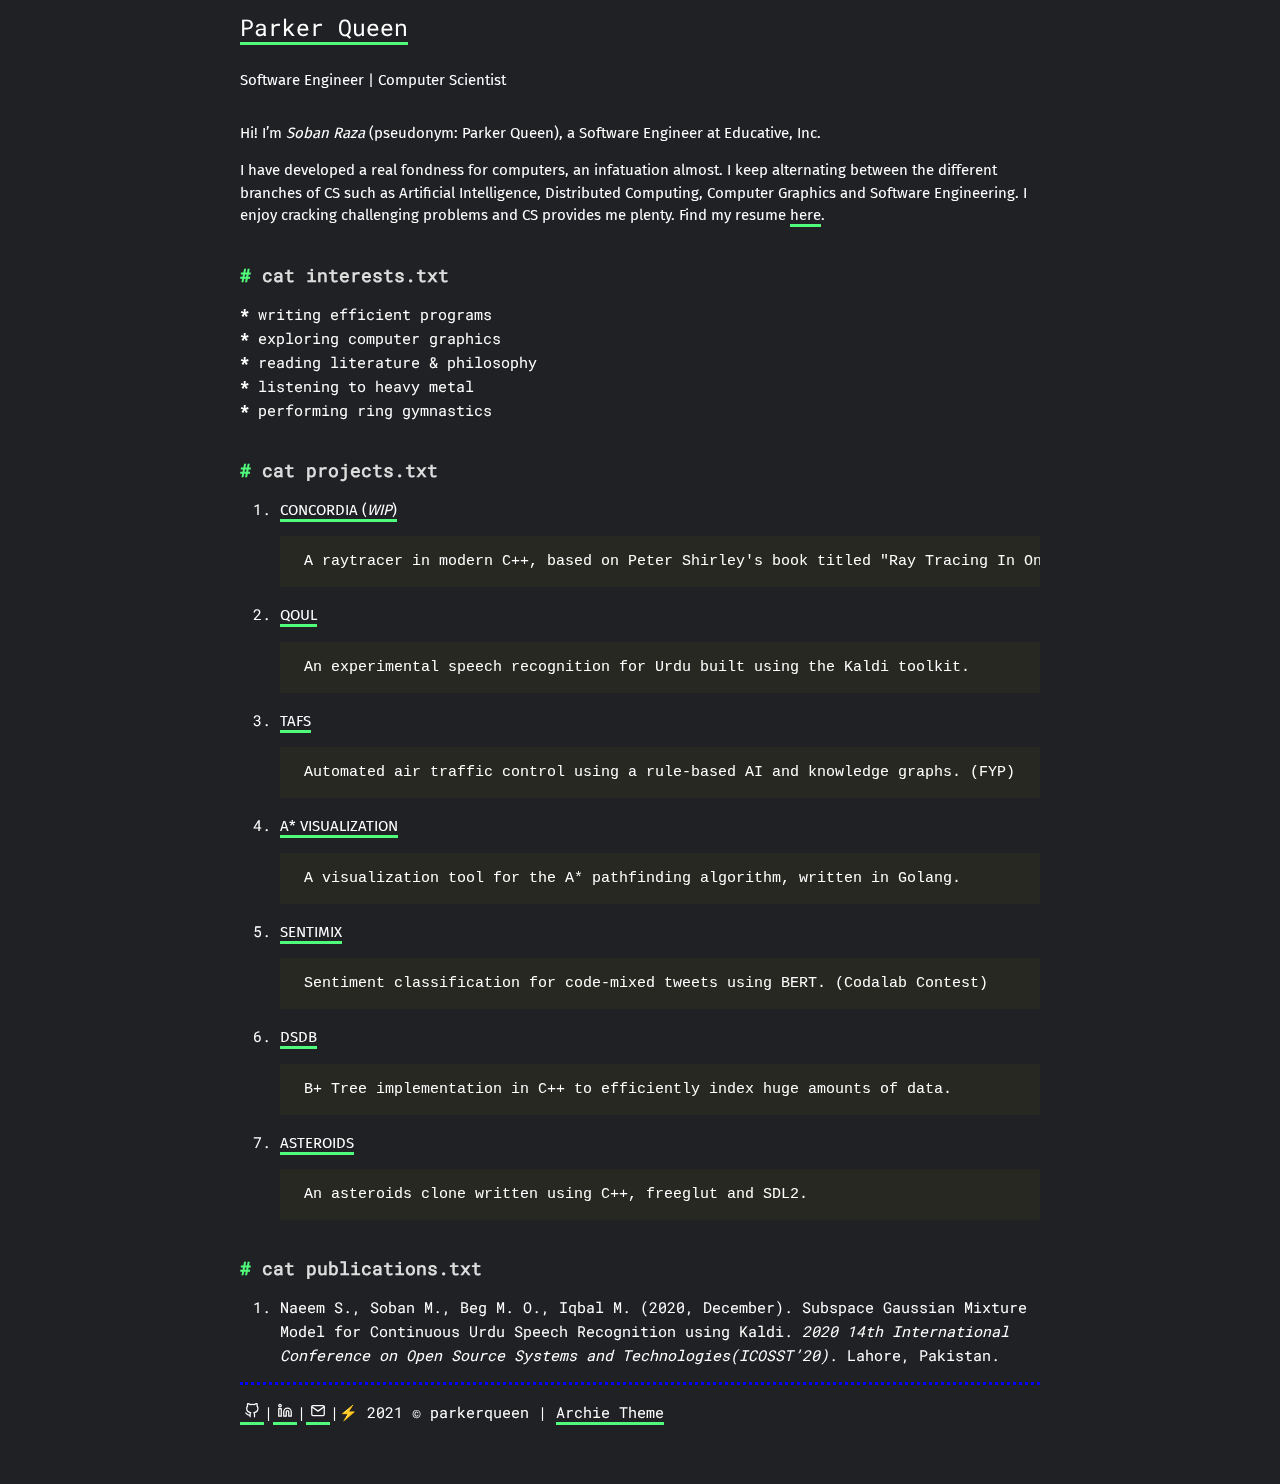
<file: index.html>
<!DOCTYPE html>
<html>
	<head>
	<meta name="generator" content="Hugo 0.88.1" />
	<meta charset="utf-8" />
	<meta http-equiv="X-UA-Compatible" content="IE=edge"><title>Parker Queen | Home </title><meta name="viewport" content="width=device-width, initial-scale=1">
	<meta name="description" content="" />
	<meta property="og:image" content=""/>
	<link rel="alternate" type="application/rss+xml" href="https://parkerqueen.github.io/index.xml" title="Parker Queen" />
	<meta property="og:title" content="" />
<meta property="og:description" content="" />
<meta property="og:type" content="website" />
<meta property="og:url" content="https://parkerqueen.github.io/" />

<meta name="twitter:card" content="summary"/>
<meta name="twitter:title" content=""/>
<meta name="twitter:description" content=""/>
<script src="https://parkerqueen.github.io/js/feather.min.js"></script>
	
	<link href="https://parkerqueen.github.io/css/fonts.css" rel="stylesheet">
	
	<link rel="stylesheet" type="text/css" media="screen" href="https://parkerqueen.github.io/css/main.css" /><link rel="stylesheet" type="text/css" href="https://parkerqueen.github.io/css/dark.css"  />
	
	
</head>

	<body>
		<div class="content">
			<header>
	<div class="main">
		<a href="https://parkerqueen.github.io/">Parker Queen</a>
	</div>
	<nav>
		
	</nav>
</header>

			
			<main class="list">
				<div class="site-description"><p>Software Engineer | Computer Scientist</p></div>
				<p>Hi! I&rsquo;m <em>Soban Raza</em> (pseudonym: Parker Queen), a Software Engineer at Educative, Inc.</p>
<p>I have developed a real fondness for computers, an infatuation almost. I keep alternating between the different branches of CS such as Artificial Intelligence, Distributed Computing, Computer Graphics and Software Engineering. I enjoy cracking challenging problems and CS provides me plenty. Find my resume <a href="https://drive.google.com/file/d/1Utt7nOvPmQjTtW6LfkBzDT8x5LAaniAV/view?usp=sharing">here</a>.</p>
<h1 id="cat-intereststxt">cat interests.txt</h1>
<ul>
<li>writing efficient programs</li>
<li>exploring computer graphics</li>
<li>reading literature &amp; philosophy</li>
<li>listening to heavy metal</li>
<li>performing ring gymnastics</li>
</ul>
<h1 id="cat-projectstxt">cat projects.txt</h1>
<ol>
<li>
<p><a href="https://github.com/parkerqueen/concordia">CONCORDIA (<em>WIP</em>)</a></p>
<pre><code> A raytracer in modern C++, based on Peter Shirley's book titled &quot;Ray Tracing In One Weekend&quot;.
</code></pre>
</li>
<li>
<p><a href="https://github.com/parkerqueen/qoul">QOUL</a></p>
<pre><code> An experimental speech recognition for Urdu built using the Kaldi toolkit.
</code></pre>
</li>
<li>
<p><a href="">TAFS</a></p>
<pre><code> Automated air traffic control using a rule-based AI and knowledge graphs. (FYP)
</code></pre>
</li>
<li>
<p><a href="https://github.com/parkerqueen/astar-visualization">A* VISUALIZATION</a></p>
<pre><code> A visualization tool for the A* pathfinding algorithm, written in Golang.
</code></pre>
</li>
<li>
<p><a href="https://github.com/parkerqueen/codalab-sentimix">SENTIMIX</a></p>
<pre><code> Sentiment classification for code-mixed tweets using BERT. (Codalab Contest)
</code></pre>
</li>
<li>
<p><a href="https://github.com/parkerqueen/DSDB">DSDB</a></p>
<pre><code> B+ Tree implementation in C++ to efficiently index huge amounts of data.
</code></pre>
</li>
<li>
<p><a href="https://github.com/parkerqueen/asteroids">ASTEROIDS</a></p>
<pre><code> An asteroids clone written using C++, freeglut and SDL2.
</code></pre>
</li>
</ol>
<h1 id="cat-publicationstxt">cat publications.txt</h1>
<ol>
<li>Naeem S., Soban M., Beg M. O., Iqbal M. (2020, December). Subspace Gaussian Mixture Model for Continuous Urdu Speech Recognition using Kaldi. <em>2020 14th International Conference on Open Source Systems and Technologies(ICOSST’20)</em>. Lahore, Pakistan.</li>
</ol>

			</main>
			
			<footer>
<hr><a class="soc" href="https://github.com/parkerqueen" title="GitHub"><i data-feather="github"></i></a>|<a class="soc" href="https://www.linkedin.com/in/soban-raza/" title="LinkedIn"><i data-feather="linkedin"></i></a>|<a class="soc" href="mailto:sobanr4@gmail.com" title="Email"><i data-feather="mail"></i></a>|⚡️
	2021  © parkerqueen |  <a href="https://github.com/athul/archie">Archie Theme</a>
</footer>


<script>
      feather.replace()
</script>
		</div>
		
	</body>
</html>
</file>
